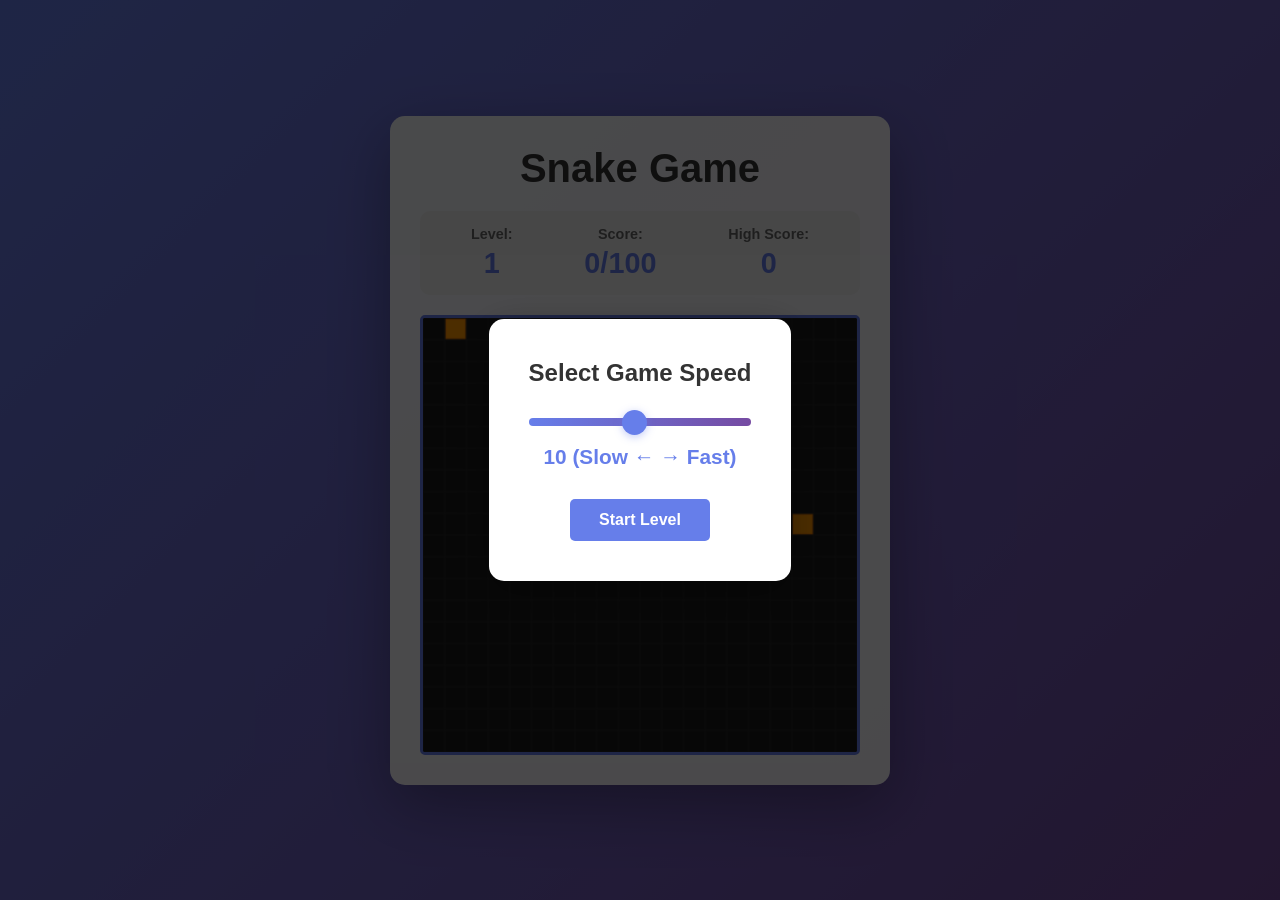
<file: index.html>
<!DOCTYPE html>
<html lang="en">
<head>
    <meta charset="UTF-8">
    <meta name="viewport" content="width=device-width, initial-scale=1.0">
    <title>Snake Game</title>
    <link rel="stylesheet" href="style.css">
</head>
<body>
    <div class="container">
        <h1>Snake Game</h1>
        <div class="scoreboard">
            <div class="score-item">
                <span class="score-label">Level:</span>
                <span class="score-value" id="level">1</span>
            </div>
            <div class="score-item">
                <span class="score-label">Score:</span>
                <span class="score-value" id="score">0/100</span>
            </div>
            <div class="score-item">
                <span class="score-label">High Score:</span>
                <span class="score-value" id="highScore">0</span>
            </div>
        </div>
        <canvas id="gameCanvas" width="400" height="400"></canvas>
        
        <div class="snake-length-selector" id="snakeLengthSelector">
            <div class="selector-content">
                <h3>Select Game Speed</h3>
                <div class="range-container">
                    <input type="range" id="speedRange" min="1" max="20" value="10" class="range-slider">
                    <div class="range-value">
                        <span id="speedValue">10</span> (Slow ← → Fast)
                    </div>
                </div>
                <button class="btn btn-primary" id="startLevelBtn">Start Level</button>
            </div>
        </div>
        
        <div class="game-over-popup" id="gameOverPopup">
            <div class="popup-content">
                <h2 id="popupTitle">Game Over!</h2>
                <p id="popupMessage">Your Score: <span id="finalScore">0</span>/100</p>
                <p>Level Reached: <span id="levelReached">1</span> / 10</p>
                <p>High Score: <span id="popupHighScore">0</span></p>
                <div class="popup-buttons">
                    <button class="btn btn-primary" id="restartBtn">Start New Game</button>
                    <button class="btn btn-secondary" id="nextLevelBtn" style="display: none;">Next Level</button>
                    <button class="btn btn-secondary" id="endBtn">Exit Game</button>
                </div>
            </div>
        </div>
    </div>

    <script src="script.js"></script>
</body>
</html>
</file>
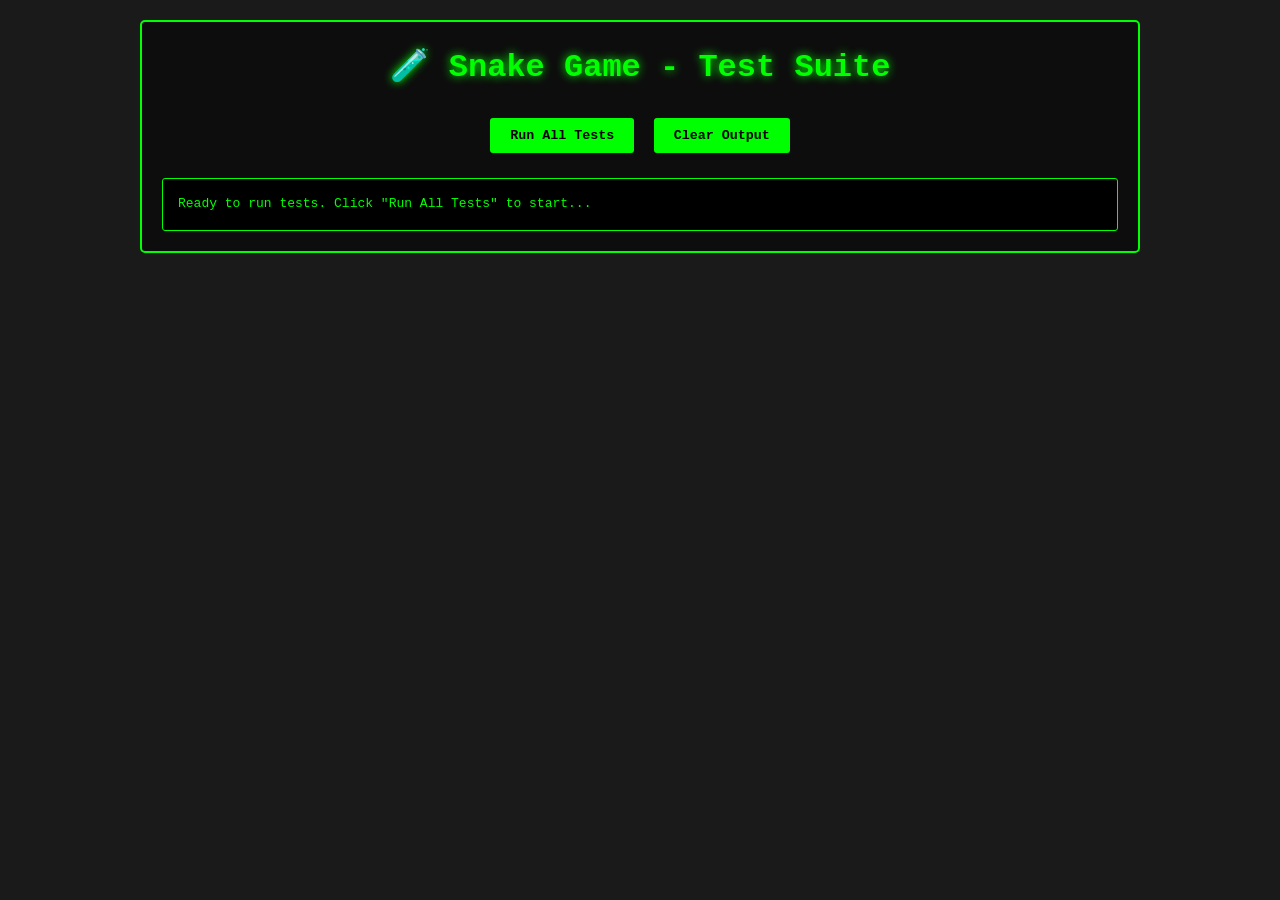
<file: test.html>
<!DOCTYPE html>
<html lang="en">
<head>
    <meta charset="UTF-8">
    <meta name="viewport" content="width=device-width, initial-scale=1.0">
    <title>Snake Game - Test Suite</title>
    <style>
        * {
            margin: 0;
            padding: 0;
            box-sizing: border-box;
        }

        body {
            font-family: 'Courier New', monospace;
            background: #1a1a1a;
            color: #00ff00;
            padding: 20px;
            line-height: 1.6;
        }

        .container {
            max-width: 1000px;
            margin: 0 auto;
            background: #0d0d0d;
            border: 2px solid #00ff00;
            border-radius: 5px;
            padding: 20px;
        }

        h1 {
            text-align: center;
            margin-bottom: 20px;
            color: #00ff00;
            text-shadow: 0 0 10px #00ff00;
        }

        .button-group {
            text-align: center;
            margin-bottom: 20px;
        }

        button {
            background: #00ff00;
            color: #000;
            border: none;
            padding: 10px 20px;
            margin: 5px;
            border-radius: 3px;
            cursor: pointer;
            font-weight: bold;
            font-family: 'Courier New', monospace;
            transition: all 0.3s ease;
        }

        button:hover {
            background: #00cc00;
            transform: scale(1.05);
        }

        button:active {
            transform: scale(0.95);
        }

        #testOutput {
            background: #000;
            border: 1px solid #00ff00;
            padding: 15px;
            border-radius: 3px;
            max-height: 600px;
            overflow-y: auto;
            font-size: 13px;
            white-space: pre-wrap;
            word-wrap: break-word;
        }

        .test-passed {
            color: #00ff00;
        }

        .test-failed {
            color: #ff0000;
        }

        .test-header {
            color: #ffff00;
            font-weight: bold;
            margin-top: 10px;
        }

        .summary {
            margin-top: 20px;
            padding: 15px;
            background: #1a3a1a;
            border: 1px solid #00ff00;
            border-radius: 3px;
            text-align: center;
            font-weight: bold;
        }

        .summary.all-pass {
            background: #1a3a1a;
            color: #00ff00;
        }

        .summary.has-fail {
            background: #3a1a1a;
            color: #ff0000;
        }
    </style>
</head>
<body>
    <div class="container">
        <h1>🧪 Snake Game - Test Suite</h1>
        
        <div class="button-group">
            <button onclick="runTests()">Run All Tests</button>
            <button onclick="clearOutput()">Clear Output</button>
        </div>

        <div id="testOutput">Ready to run tests. Click "Run All Tests" to start...</div>
    </div>

    <script src="test.js"></script>
    <script>
        function clearOutput() {
            document.getElementById('testOutput').textContent = '';
        }

        function runTests() {
            clearOutput();
            const output = document.getElementById('testOutput');
            
            // Redirect console.log to our output div
            const originalLog = console.log;
            const originalError = console.error;
            
            console.log = function(...args) {
                output.textContent += args.join(' ') + '\n';
                output.scrollTop = output.scrollHeight;
                originalLog.apply(console, args);
            };
            
            console.error = function(...args) {
                output.textContent += args.join(' ') + '\n';
                output.scrollTop = output.scrollHeight;
                originalError.apply(console, args);
            };
            
            try {
                runAllTests();
            } catch (error) {
                console.log('Error running tests: ' + error.message);
            }
            
            // Restore original console methods
            console.log = originalLog;
            console.error = originalError;
        }

        // Auto-run tests on page load
        window.addEventListener('load', () => {
            // Uncomment to auto-run on load
            // runTests();
        });
    </script>
</body>
</html>
</file>
<file: style.css>
* {
    margin: 0;
    padding: 0;
    box-sizing: border-box;
}

body {
    font-family: 'Arial', sans-serif;
    background: linear-gradient(135deg, #667eea 0%, #764ba2 100%);
    min-height: 100vh;
    display: flex;
    justify-content: center;
    align-items: center;
    padding: 20px;
}

.container {
    background: rgba(255, 255, 255, 0.95);
    border-radius: 15px;
    padding: 30px;
    box-shadow: 0 20px 60px rgba(0, 0, 0, 0.3);
    max-width: 500px;
    width: 100%;
}

h1 {
    text-align: center;
    color: #333;
    margin-bottom: 20px;
    font-size: 2.5em;
}

.scoreboard {
    display: flex;
    justify-content: space-around;
    margin-bottom: 20px;
    padding: 15px;
    background: #f0f0f0;
    border-radius: 10px;
}

.score-item {
    display: flex;
    flex-direction: column;
    align-items: center;
    gap: 5px;
}

.score-label {
    color: #666;
    font-size: 0.9em;
    font-weight: bold;
}

.score-value {
    color: #667eea;
    font-size: 1.8em;
    font-weight: bold;
}

#gameCanvas {
    display: block;
    margin: 0 auto;
    background-color: #1a1a1a;
    border: 3px solid #667eea;
    border-radius: 5px;
    cursor: none;
    width: 100%;
    height: auto;
}

.snake-length-selector {
    position: fixed;
    top: 0;
    left: 0;
    width: 100%;
    height: 100%;
    background: rgba(0, 0, 0, 0.7);
    display: flex;
    justify-content: center;
    align-items: center;
    z-index: 1000;
}

.snake-length-selector.hidden {
    display: none;
}

.selector-content {
    background: white;
    padding: 40px;
    border-radius: 15px;
    box-shadow: 0 10px 40px rgba(0, 0, 0, 0.3);
    text-align: center;
    max-width: 400px;
    animation: popupSlideIn 0.3s ease-out;
}

.selector-content h3 {
    color: #333;
    margin-bottom: 25px;
    font-size: 1.5em;
}

.range-container {
    margin-bottom: 30px;
}

.range-slider {
    width: 100%;
    height: 8px;
    border-radius: 5px;
    background: linear-gradient(to right, #667eea, #764ba2);
    outline: none;
    -webkit-appearance: none;
    appearance: none;
}

.range-slider::-webkit-slider-thumb {
    -webkit-appearance: none;
    appearance: none;
    width: 25px;
    height: 25px;
    border-radius: 50%;
    background: #667eea;
    cursor: pointer;
    box-shadow: 0 2px 8px rgba(102, 126, 234, 0.4);
    transition: all 0.3s ease;
}

.range-slider::-webkit-slider-thumb:hover {
    background: #5568d3;
    transform: scale(1.1);
}

.range-slider::-moz-range-thumb {
    width: 25px;
    height: 25px;
    border-radius: 50%;
    background: #667eea;
    cursor: pointer;
    border: none;
    box-shadow: 0 2px 8px rgba(102, 126, 234, 0.4);
    transition: all 0.3s ease;
}

.range-slider::-moz-range-thumb:hover {
    background: #5568d3;
    transform: scale(1.1);
}

.range-value {
    margin-top: 15px;
    color: #667eea;
    font-size: 1.3em;
    font-weight: bold;
}

.game-over-popup {
    position: fixed;
    top: 0;
    left: 0;
    width: 100%;
    height: 100%;
    background: rgba(0, 0, 0, 0.7);
    display: none;
    justify-content: center;
    align-items: center;
    z-index: 1000;
}

.game-over-popup.show {
    display: flex;
}

.popup-content {
    background: white;
    padding: 40px;
    border-radius: 15px;
    box-shadow: 0 10px 40px rgba(0, 0, 0, 0.3);
    text-align: center;
    max-width: 400px;
    animation: popupSlideIn 0.3s ease-out;
}

@keyframes popupSlideIn {
    from {
        opacity: 0;
        transform: scale(0.8);
    }
    to {
        opacity: 1;
        transform: scale(1);
    }
}

.popup-content h2 {
    color: #e74c3c;
    margin-bottom: 20px;
    font-size: 2em;
}

.popup-content p {
    color: #333;
    margin-bottom: 15px;
    font-size: 1.1em;
}

.popup-content p span {
    color: #667eea;
    font-weight: bold;
}

.popup-buttons {
    display: flex;
    gap: 15px;
    margin-top: 30px;
    flex-wrap: wrap;
    justify-content: center;
}

.btn {
    padding: 12px 25px;
    border: none;
    border-radius: 5px;
    font-size: 1em;
    font-weight: bold;
    cursor: pointer;
    transition: all 0.3s ease;
    min-width: 140px;
}

.btn-primary {
    background: #667eea;
    color: white;
}

.btn-primary:hover {
    background: #5568d3;
    transform: translateY(-2px);
    box-shadow: 0 5px 15px rgba(102, 126, 234, 0.4);
}

.btn-secondary {
    background: #e74c3c;
    color: white;
}

.btn-secondary:hover {
    background: #c0392b;
    transform: translateY(-2px);
    box-shadow: 0 5px 15px rgba(231, 76, 60, 0.4);
}

.btn:active {
    transform: translateY(0);
}

@media (max-width: 480px) {
    .container {
        padding: 20px;
    }

    h1 {
        font-size: 1.8em;
    }

    .popup-content {
        padding: 25px;
        width: 90%;
    }

    .popup-buttons {
        flex-direction: column;
    }

    .btn {
        width: 100%;
    }
}
</file>
